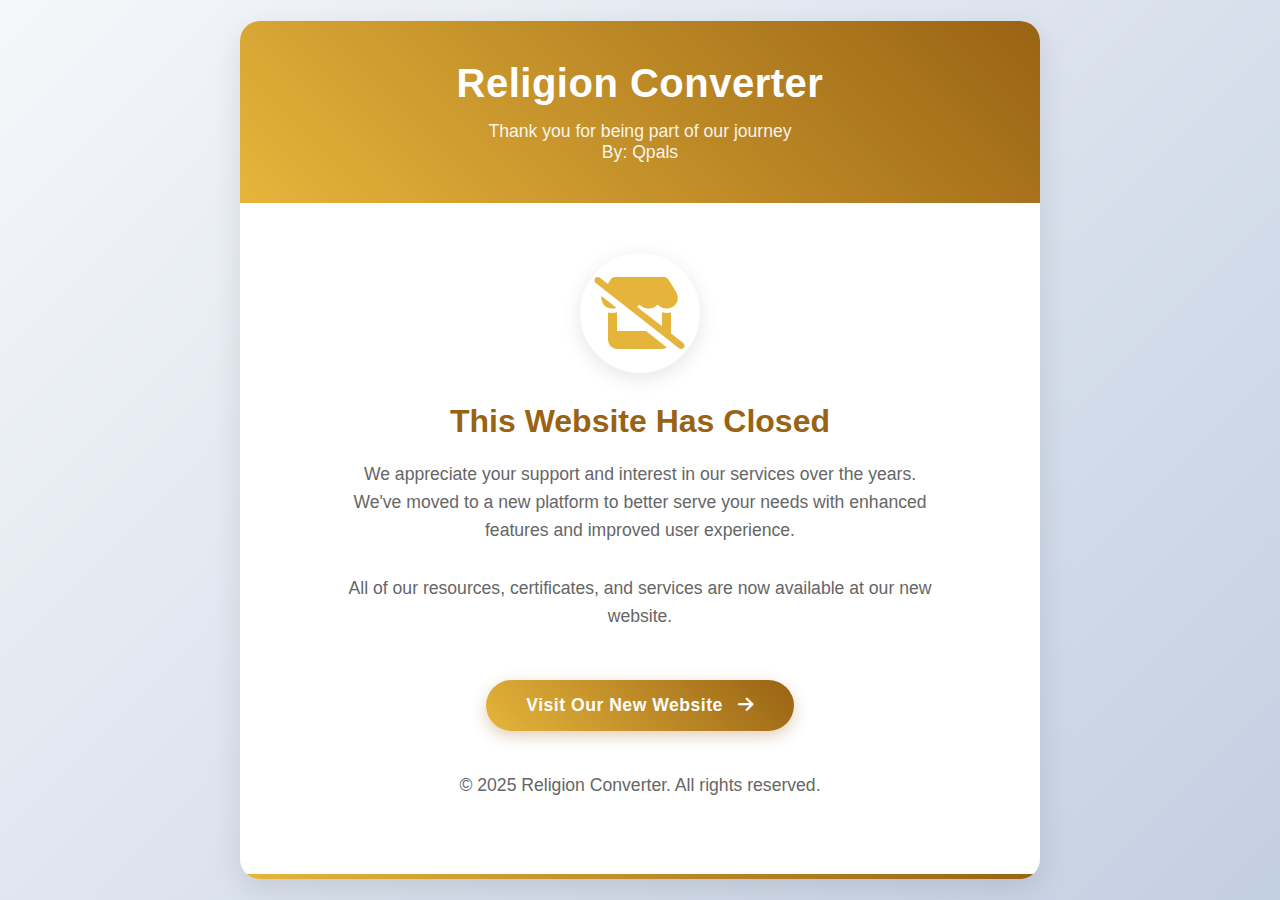
<file: index.html>
<!DOCTYPE html>
<html lang="en">
<head>
    <meta charset="UTF-8">
    <meta name="viewport" content="width=device-width, initial-scale=1.0">
    <title>Website Closed - Qpal</title>
    <link rel="stylesheet" href="https://cdnjs.cloudflare.com/ajax/libs/font-awesome/6.0.0/css/all.min.css">
    <style>
        :root {
            --primary-color: #e5b53b;
            --secondary-color: #996314;
            --text-color: #333;
            --background-color: #f5f7fa;
            --card-color: #fff;
            --shadow: 0 10px 30px rgba(0, 0, 0, 0.1);
        }
        
        * {
            margin: 0;
            padding: 0;
            box-sizing: border-box;
            font-family: 'Segoe UI', 'Helvetica Neue', Arial, sans-serif;
        }
        
        body {
            background: linear-gradient(135deg, #f5f7fa 0%, #c3cfe2 100%);
            min-height: 100vh;
            display: flex;
            justify-content: center;
            align-items: center;
            padding: 20px;
            color: var(--text-color);
        }
        
        .container {
            background-color: var(--card-color);
            border-radius: 20px;
            box-shadow: var(--shadow);
            width: 100%;
            max-width: 800px;
            overflow: hidden;
            position: relative;
        }
        
        .header {
            background: linear-gradient(45deg, var(--primary-color), var(--secondary-color));
            padding: 40px 30px;
            text-align: center;
            color: white;
            position: relative;
        }
        
        .header h1 {
            font-size: 2.5rem;
            margin-bottom: 15px;
            letter-spacing: 0.5px;
        }
        
        .header p {
            font-size: 1.1rem;
            max-width: 600px;
            margin: 0 auto;
            opacity: 0.9;
        }
        
        .content {
            padding: 50px 30px;
            text-align: center;
            position: relative;
            z-index: 1;
        }
        
        .icon-container {
            margin-bottom: 30px;
        }
        
        .icon-container i {
            font-size: 4.5rem;
            color: var(--primary-color);
            background: #fff;
            width: 120px;
            height: 120px;
            line-height: 120px;
            border-radius: 50%;
            box-shadow: 0 5px 20px rgba(0, 0, 0, 0.1);
            animation: pulse 2s infinite;
        }
        
        .content h2 {
            font-size: 2rem;
            margin-bottom: 20px;
            color: var(--secondary-color);
        }
        
        .content p {
            margin-bottom: 30px;
            font-size: 1.1rem;
            line-height: 1.6;
            max-width: 600px;
            margin-left: auto;
            margin-right: auto;
            color: #666;
        }
        
        .redirect-button {
            display: inline-block;
            padding: 15px 40px;
            background: linear-gradient(45deg, var(--primary-color), var(--secondary-color));
            color: white;
            text-decoration: none;
            border-radius: 50px;
            font-weight: 600;
            font-size: 1.1rem;
            letter-spacing: 0.5px;
            box-shadow: 0 5px 15px rgba(153, 99, 20, 0.3);
            transition: all 0.3s ease;
            border: none;
            cursor: pointer;
            margin-top: 20px;
        }
        
        .redirect-button:hover {
            transform: translateY(-3px);
            box-shadow: 0 8px 25px rgba(153, 99, 20, 0.4);
        }
        
        .redirect-button i {
            margin-left: 10px;
        }
        
        .decoration {
            position: absolute;
            bottom: 0;
            left: 0;
            width: 100%;
            height: 5px;
            background: linear-gradient(90deg, var(--primary-color), var(--secondary-color), var(--primary-color));
            background-size: 200% 100%;
            animation: shimmer 2s infinite linear;
        }
        
        .footer {
            margin-top: 40px;
            color: #888;
            font-size: 0.9rem;
        }
        
        @keyframes pulse {
            0% {
                transform: scale(1);
                opacity: 1;
            }
            50% {
                transform: scale(1.05);
                opacity: 0.9;
            }
            100% {
                transform: scale(1);
                opacity: 1;
            }
        }
        
        @keyframes shimmer {
            0% { background-position: 0% 50%; }
            100% { background-position: 100% 50%; }
        }
        
        /* Enhanced responsive styles */
        @media screen and (max-width: 992px) {
            .container {
                max-width: 90%;
            }
        }
        
        @media screen and (max-width: 768px) {
            .header {
                padding: 35px 20px;
            }
            
            .header h1 {
                font-size: 2rem;
            }
            
            .content {
                padding: 40px 25px;
            }
            
            .content h2 {
                font-size: 1.7rem;
            }
            
            .content p {
                font-size: 1rem;
                margin-bottom: 20px;
            }
            
            .icon-container i {
                font-size: 3.5rem;
                width: 100px;
                height: 100px;
                line-height: 100px;
            }
            
            .redirect-button {
                padding: 12px 35px;
                font-size: 1rem;
            }
        }
        
        @media screen and (max-width: 480px) {
            .header {
                padding: 25px 15px;
            }
            
            .header h1 {
                font-size: 1.8rem;
                margin-bottom: 10px;
            }
            
            .header p {
                font-size: 0.9rem;
            }
            
            .content {
                padding: 30px 20px;
            }
            
            .content h2 {
                font-size: 1.5rem;
                margin-bottom: 15px;
            }
            
            .content p {
                font-size: 0.95rem;
                line-height: 1.5;
                margin-bottom: 15px;
            }
            
            .icon-container {
                margin-bottom: 25px;
            }
            
            .icon-container i {
                font-size: 3rem;
                width: 80px;
                height: 80px;
                line-height: 80px;
            }
            
            .redirect-button {
                padding: 10px 30px;
                font-size: 0.95rem;
                margin-top: 15px;
                width: 100%;
                max-width: 250px;
            }
            
            .footer {
                margin-top: 30px;
                font-size: 0.8rem;
            }
        }
        
        @media screen and (max-width: 360px) {
            .header h1 {
                font-size: 1.6rem;
            }
            
            .content h2 {
                font-size: 1.3rem;
            }
            
            .icon-container i {
                font-size: 2.5rem;
                width: 70px;
                height: 70px;
                line-height: 70px;
            }
        }
        
        /* Added touch support for mobile devices */
        @media (hover: none) {
            .redirect-button:active {
                transform: scale(0.98);
                box-shadow: 0 2px 10px rgba(153, 99, 20, 0.3);
            }
        }
    </style>
</head>
<body>
    <div class="container">
        <div class="header">
            <h1>Religion Converter</h1>
            <p>Thank you for being part of our journey</p>
            <p>By: Qpals</p>
        </div>
        
        <div class="content">
            <div class="icon-container">
                <i class="fas fa-store-slash"></i>
            </div>
            
            <h2>This Website Has Closed</h2>
            <p>We appreciate your support and interest in our services over the years. We've moved to a new platform to better serve your needs with enhanced features and improved user experience.</p>
            
            <p>All of our resources, certificates, and services are now available at our new website.</p>
            
            <a href="https://www.sulasok.cc/" class="redirect-button">
                Visit Our New Website <i class="fas fa-arrow-right"></i>
            </a>
            
            <div class="footer">
                <p>&copy; 2025 Religion Converter. All rights reserved.</p>
            </div>
        </div>
        
        <div class="decoration"></div>
    </div>
</body>
</html>
</file>
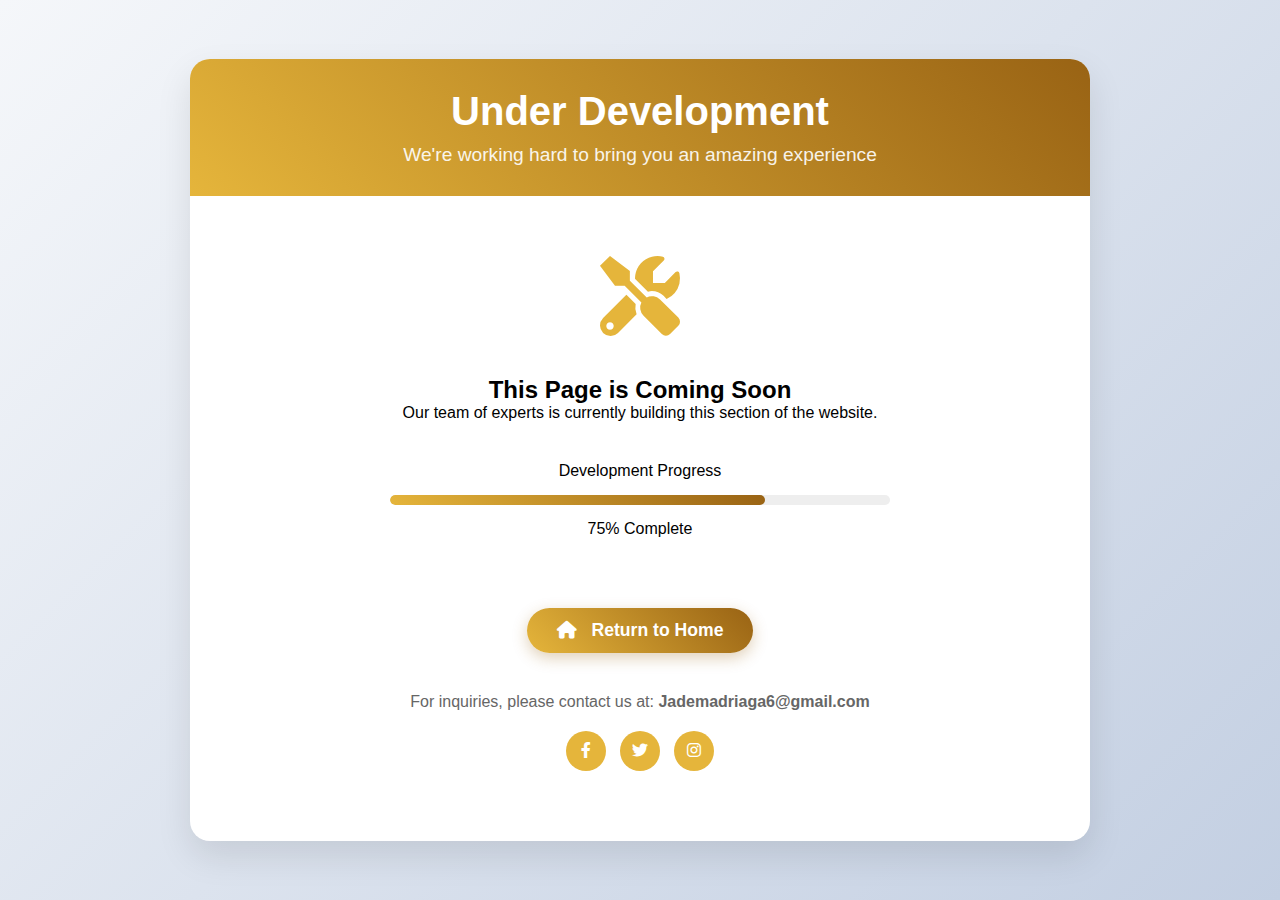
<file: underdev.html>
<!DOCTYPE html>
<html lang="en">
<head>
    <meta charset="UTF-8">
    <meta name="viewport" content="width=device-width, initial-scale=1.0">
    <title>Under Development - Qpal</title>
    <link rel="stylesheet" href="https://cdnjs.cloudflare.com/ajax/libs/font-awesome/6.0.0/css/all.min.css">
    <style>
        * {
            margin: 0;
            padding: 0;
            box-sizing: border-box;
            font-family: 'Arial', sans-serif;
        }
        
        body {
            background: linear-gradient(135deg, #f5f7fa 0%, #c3cfe2 100%);
            min-height: 100vh;
            display: flex;
            justify-content: center;
            align-items: center;
            padding: 20px;
        }
        
        .container {
            background-color: white;
            border-radius: 20px;
            box-shadow: 0 15px 35px rgba(0, 0, 0, 0.1);
            overflow: hidden;
            width: 100%;
            max-width: 900px;
            text-align: center;
            padding-bottom: 30px;
        }
        
        .header {
            background: linear-gradient(45deg, #e5b53b, #996314);
            padding: 30px 20px;
            color: white;
            position: relative;
        }
        
        .header h1 {
            font-size: 2.5rem;
            margin-bottom: 10px;
        }
        
        .header p {
            font-size: 1.2rem;
            opacity: 0.9;
        }
        
        .content {
            padding: 40px 30px;
        }
        
        .icon-container {
            margin: 20px 0 40px;
        }
        
        .icon-container i {
            font-size: 5rem;
            color: #e5b53b;
            animation: pulse 2s infinite;
        }
        
        .progress-container {
            margin: 40px 0;
        }
        
        .progress-bar {
            height: 10px;
            background-color: #eee;
            border-radius: 5px;
            overflow: hidden;
            position: relative;
            margin: 15px auto;
            width: 80%;
            max-width: 500px;
        }
        
        .progress-fill {
            position: absolute;
            height: 100%;
            background: linear-gradient(45deg, #e5b53b, #996314);
            border-radius: 5px;
            width: 75%;
            animation: progress 2.5s ease-in-out;
        }
        
        .home-button {
            display: inline-block;
            margin-top: 30px;
            padding: 12px 30px;
            background: linear-gradient(45deg, #e5b53b, #996314);
            color: white;
            border-radius: 50px;
            text-decoration: none;
            font-weight: bold;
            font-size: 1.1rem;
            transition: all 0.3s ease;
            box-shadow: 0 5px 15px rgba(153, 99, 20, 0.3);
        }
        
        .home-button:hover {
            transform: translateY(-3px);
            box-shadow: 0 8px 20px rgba(153, 99, 20, 0.4);
        }
        
        .home-button i {
            margin-right: 10px;
        }
        
        .info {
            margin-top: 40px;
            color: #666;
        }
        
        .social-icons {
            margin-top: 20px;
        }
        
        .social-icons a {
            display: inline-block;
            width: 40px;
            height: 40px;
            border-radius: 50%;
            background-color: #e5b53b;
            color: white;
            line-height: 40px;
            margin: 0 5px;
            transition: all 0.3s ease;
        }
        
        .social-icons a:hover {
            transform: translateY(-3px);
            background-color: #996314;
        }
        
        @keyframes pulse {
            0% {
                transform: scale(1);
                opacity: 1;
            }
            50% {
                transform: scale(1.1);
                opacity: 0.8;
            }
            100% {
                transform: scale(1);
                opacity: 1;
            }
        }
        
        @keyframes progress {
            0% { width: 0; }
            100% { width: 75%; }
        }
        
        @media screen and (max-width: 768px) {
            .header h1 {
                font-size: 2rem;
            }
            
            .header p {
                font-size: 1rem;
            }
            
            .icon-container i {
                font-size: 4rem;
            }
        }
    </style>
</head>
<body>
    <div class="container">
        <div class="header">
            <h1>Under Development</h1>
            <p>We're working hard to bring you an amazing experience</p>
        </div>
        
        <div class="content">
            <div class="icon-container">
                <i class="fas fa-tools"></i>
            </div>
            
            <h2>This Page is Coming Soon</h2>
            <p>Our team of experts is currently building this section of the website.</p>
            
            <div class="progress-container">
                <p>Development Progress</p>
                <div class="progress-bar">
                    <div class="progress-fill"></div>
                </div>
                <p>75% Complete</p>
            </div>
            
            <a href="index.html" class="home-button">
                <i class="fas fa-home"></i> Return to Home
            </a>
            
            <div class="info">
                <p>For inquiries, please contact us at: <strong>Jademadriaga6@gmail.com</strong></p>
                
                <div class="social-icons">
                    <a href="https://www.facebook.com/Jade.Tzyyy"><i class="fab fa-facebook-f"></i></a>
                    <a href="https://www.facebook.com/Jade.Tzyyy"><i class="fab fa-twitter"></i></a>
                    <a href="https://www.facebook.com/Jade.Tzyyy"><i class="fab fa-instagram"></i></a>
                </div>
            </div>
        </div>
    </div>
</body>
</html>
</file>
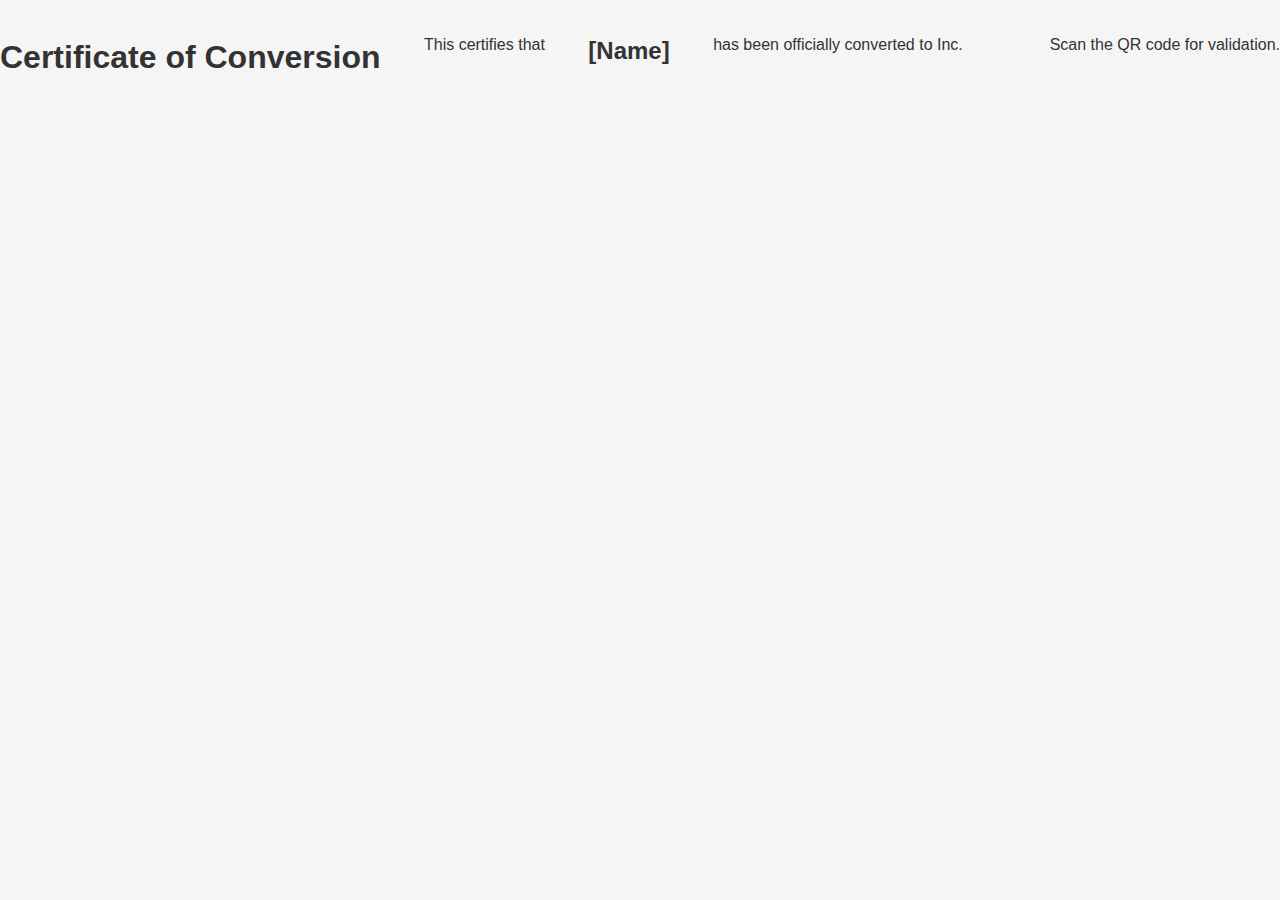
<file: assets/templates/certificate-template.html>
<!DOCTYPE html>
<html lang="en">
<head>
    <meta charset="UTF-8">
    <meta name="viewport" content="width=device-width, initial-scale=1.0">
    <link rel="stylesheet" href="../../styles/certificate.css">
    <link rel="stylesheet" href="../../styles/main.css">
    <title>Certificate of Conversion</title>
</head>
<body>
    <div class="certificate-container">
        <h1>Certificate of Conversion</h1>
        <p>This certifies that</p>
        <h2 id="name-placeholder">[Name]</h2>
        <p>has been officially converted to Inc.</p>
        <div id="qr-code-placeholder"></div>
        <p>Scan the QR code for validation.</p>
    </div>
</body>
</html>
</file>
<file: styles/certificate.css>
/* Certificate Styles */
.certificate-container {
    display: flex;
    justify-content: space-between;
    margin: 2rem 0;
    gap: 2rem;
}

.certificate {
    flex: 1;
    background-color: #fff;
    border: 15px solid #e5b53b;
    border-radius: 5px;
    box-shadow: 0 10px 25px rgba(0, 0, 0, 0.2);
    padding: 3rem;
    position: relative;
    font-family: 'Times New Roman', serif;
    color: #333;
    min-height: 500px;
    max-width: 700px;
    margin: 0 auto;
}

.certificate-content {
    display: flex;
    flex-direction: column;
    align-items: center;
    height: 100%;
    background: url('[data-uri]') center center;
}

.certificate-header {
    text-align: center;
    margin-bottom: 2rem;
    position: relative;
}

.certificate-header h1 {
    font-size: 2.5rem;
    font-weight: bold;
    color: #333;
    margin: 0;
    padding: 0;
    text-transform: uppercase;
    letter-spacing: 3px;
    border-bottom: 2px solid #e5b53b;
    padding-bottom: 1rem;
}

.certificate-seal {
    position: absolute;
    top: -20px;
    right: -20px;
    width: 100px;
    height: 100px;
    background: url('[data-uri]') no-repeat center center;
    background-size: contain;
}

.certificate-body {
    text-align: center;
    flex-grow: 1;
    display: flex;
    flex-direction: column;
    justify-content: center;
}

.certificate-text {
    font-size: 1.2rem;
    margin: 0.5rem 0;
}

.certificate-name {
    font-size: 2.2rem;
    font-weight: bold;
    margin: 1rem 0;
    color: #333;
    font-family: 'Brush Script MT', cursive;
    letter-spacing: 1px;
}

.certificate-religion {
    font-size: 1.8rem;
    font-weight: bold;
    margin: 0.5rem 0;
    color: #996314;
}

.certificate-date {
    font-size: 1.4rem;
    font-style: italic;
    margin: 1rem 0;
}

.certificate-footer {
    width: 100%;
    display: flex;
    justify-content: space-between;
    margin-top: 2rem;
}

.certificate-signature {
    text-align: center;
    margin-top: 1rem;
}

.signature-line {
    width: 200px;
    border-bottom: 2px solid #333;
    margin-bottom: 0.5rem;
}

.certificate-id {
    font-size: 0.8rem;
    color: #999;
    margin-top: 2rem;
}

.qr-code {
    background-color: #fff;
    padding: 1.5rem;
    border-radius: 5px;
    box-shadow: 0 5px 15px rgba(0, 0, 0, 0.1);
    display: flex;
    flex-direction: column;
    align-items: center;
    justify-content: center;
    height: fit-content;
}

.qr-title {
    margin-top: 1rem;
    font-size: 0.9rem;
    color: #666;
    text-align: center;
}

.certificate-actions {
    display: flex;
    justify-content: center;
    gap: 1rem;
    margin-top: 2rem;
}

.action-btn {
    padding: 0.75rem 1.5rem;
    background-color: #e5b53b;
    color: #fff;
    border: none;
    border-radius: 5px;
    cursor: pointer;
    font-weight: bold;
    display: flex;
    align-items: center;
    gap: 0.5rem;
    transition: background-color 0.3s;
}

.action-btn:hover {
    background-color: #996314;
}

.hidden {
    display: none;
}
/* Add these styles to your existing certificate.css file */

.certificate-footer {
    width: 100%;
    display: flex;
    justify-content: space-between;
    align-items: flex-end;
    margin-top: 2rem;
    flex-wrap: wrap;
}

.certificate-signature {
    text-align: center;
    margin-top: 1rem;
    flex: 1;
    min-width: 200px;
}

.certificate-qr-container {
    display: flex;
    flex-direction: column;
    align-items: center;
    text-align: center;
    flex: 1;
    min-width: 100px;
}

.certificate-qr {
    background: white;
    border-radius: 4px;
    padding: 5px;
    margin-bottom: 5px;
    box-shadow: 0 2px 5px rgba(0,0,0,0.1);
}

.certificate-qr-container p {
    font-size: 0.8rem;
    color: #666;
}

.certificate-id {
    width: 100%;
    text-align: center;
    font-size: 0.8rem;
    color: #999;
    margin-top: 2rem;
}

/* Adjust for smaller screens */
@media (max-width: 600px) {
    .certificate-footer {
        flex-direction: column;
        align-items: center;
    }
    
    .certificate-signature, .certificate-qr-container {
        margin-bottom: 1.5rem;
    }
}
/* Print styles */
@media print {
    body * {
        visibility: hidden;
    }
    .certificate-container, .certificate-container * {
        visibility: visible;
    }
    .certificate-container {
        position: absolute;
        left: 0;
        top: 0;
        width: 100%;
    }
    .certificate-actions, .qr-code {
        display: none;
    }
}
</file>
<file: styles/main.css>
/* General Styles */
* {
    margin: 0;
    padding: 0;
    box-sizing: border-box;
}

body {
    font-family: 'Arial', sans-serif;
    line-height: 1.6;
    color: #333;
    background-color: #f5f5f5;
}

.container {
    max-width: 1200px;
    margin: 0 auto;
    padding: 0 1rem;
}

/* Header Styles */
header {
    background-color: #fff;
    box-shadow: 0 2px 5px rgba(0, 0, 0, 0.1);
    padding: 1rem 2rem;
    display: flex;
    justify-content: space-between;
    align-items: center;
}

.logo {
    display: flex;
    align-items: center;
    gap: 0.5rem;
    font-size: 1.5rem;
    font-weight: bold;
    color: #e5b53b;
}

.logo i {
    font-size: 1.8rem;
}

nav ul {
    display: flex;
    list-style: none;
    gap: 2rem;
}

nav a {
    text-decoration: none;
    color: #666;
    font-weight: 500;
    transition: color 0.3s;
}

nav a:hover, nav a.active {
    color: #e5b53b;
}

/* Hero Section */
.hero {
    text-align: center;
    padding: 4rem 1rem;
    background: linear-gradient(135deg, #f5f5f5 0%, #e0e0e0 100%);
    border-radius: 10px;
    margin: 2rem 0;
}

.hero h1 {
    font-size: 2.5rem;
    margin-bottom: 1rem;
    color: #333;
}

.hero p {
    font-size: 1.2rem;
    color: #666;
    max-width: 800px;
    margin: 0 auto;
}

/* Form Section */
.form-section {
    display: flex;
    flex-wrap: wrap;
    gap: 2rem;
    margin: 3rem 0;
}

.form-container {
    flex: 2;
    background-color: #fff;
    border-radius: 10px;
    box-shadow: 0 5px 15px rgba(0, 0, 0, 0.1);
    padding: 2rem;
}

.form-container h2 {
    margin-bottom: 1.5rem;
    color: #333;
    display: flex;
    align-items: center;
    gap: 0.5rem;
}

.form-group {
    margin-bottom: 1.5rem;
}

.form-group label {
    display: block;
    margin-bottom: 0.5rem;
    font-weight: 500;
    color: #555;
}

.form-group input, .form-group select {
    width: 100%;
    padding: 0.75rem;
    border: 1px solid #ddd;
    border-radius: 5px;
    font-size: 1rem;
    transition: border-color 0.3s;
}

.form-group input:focus, .form-group select:focus {
    border-color: #e5b53b;
    outline: none;
}

.submit-btn {
    width: 100%;
    padding: 1rem;
    background-color: #e5b53b;
    color: #fff;
    border: none;
    border-radius: 5px;
    font-size: 1.1rem;
    font-weight: bold;
    cursor: pointer;
    display: flex;
    justify-content: center;
    align-items: center;
    gap: 0.5rem;
    transition: background-color 0.3s;
}

.submit-btn:hover {
    background-color: #996314;
}

/* Info Panel */
.info-panel {
    flex: 1;
    display: flex;
    flex-direction: column;
    gap: 1.5rem;
}

.info-card {
    background-color: #fff;
    border-radius: 10px;
    box-shadow: 0 5px 15px rgba(0, 0, 0, 0.1);
    padding: 1.5rem;
    display: flex;
    flex-direction: column;
    align-items: center;
    text-align: center;
}

.info-card i {
    font-size: 2rem;
    color: #e5b53b;
    margin-bottom: 1rem;
}

.info-card h3 {
    margin-bottom: 0.5rem;
    color: #333;
}

.info-card p {
    color: #666;
}

/* Certificate Section */
#certificateSection {
    margin: 3rem 0;
    text-align: center;
}

#certificateSection h2 {
    margin-bottom: 2rem;
    color: #333;
    display: flex;
    align-items: center;
    justify-content: center;
    gap: 0.5rem;
}

/* Footer Styles */
footer {
    background-color: #333;
    color: #fff;
    padding: 3rem 2rem 1rem;
    margin-top: 4rem;
}

.footer-content {
    display: flex;
    flex-wrap: wrap;
    justify-content: space-between;
    gap: 2rem;
    max-width: 1200px;
    margin: 0 auto;
}

.footer-section {
    flex: 1;
    min-width: 250px;
}

.footer-section h3 {
    margin-bottom: 1rem;
    font-size: 1.2rem;
    color: #e5b53b;
}

.footer-section ul {
    list-style: none;
}

.footer-section li {
    margin-bottom: 0.5rem;
}

.footer-section a {
    color: #ccc;
    text-decoration: none;
    transition: color 0.3s;
}

.footer-section a:hover {
    color: #e5b53b;
}

.copyright {
    text-align: center;
    margin-top: 2rem;
    padding-top: 1rem;
    border-top: 1px solid #555;
    color: #ccc;
    font-size: 0.9rem;
}

/* Responsive Styles */
@media (max-width: 768px) {
    .form-section {
        flex-direction: column;
    }
    
    .certificate-container {
        flex-direction: column;
    }
    
    .certificate {
        padding: 1.5rem;
    }
    
    .certificate-header h1 {
        font-size: 1.8rem;
    }
    
    .certificate-name {
        font-size: 1.8rem;
    }
    
    .certificate-religion {
        font-size: 1.5rem;
    }
    
    .certificate-actions {
        flex-wrap: wrap;
    }
}
</file>
